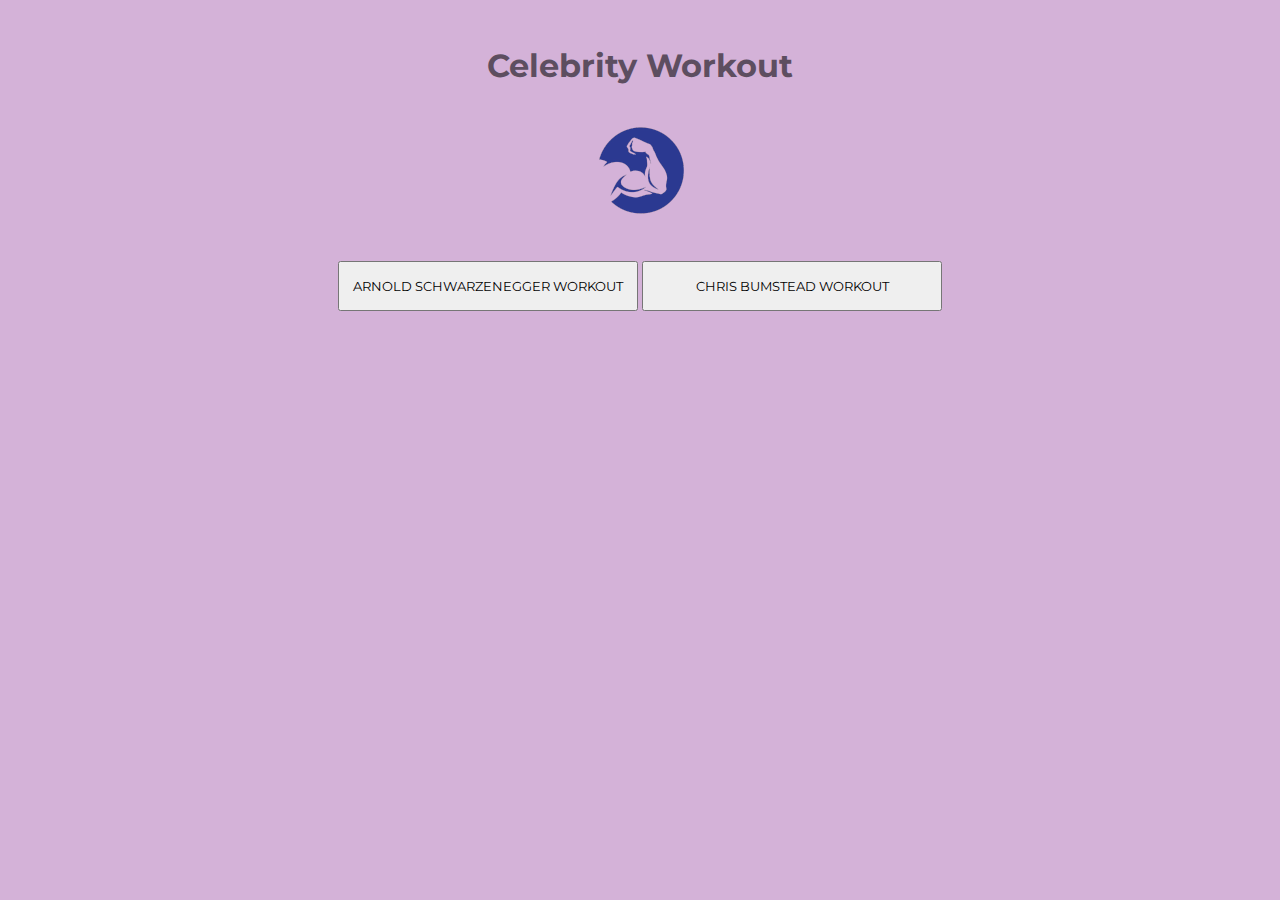
<file: index.html>
<!DOCTYPE html>
<html lang="en">
  <head>
    <meta charset="UTF-8" />
    <meta http-equiv="X-UA-Compatible" content="IE=edge" />
    <meta name="viewport" content="width=device-width, initial-scale=1.0" />
    <title>Celebrity Workout</title>
    <link rel="preconnect" href="https://fonts.googleapis.com" />
    <link rel="preconnect" href="https://fonts.gstatic.com" crossorigin />
    <link
      href="https://fonts.googleapis.com/css2?family=Montserrat&display=swap"
      rel="stylesheet"
    />
    <link rel="stylesheet" href="./css/index.css" />
    <link rel="icon" href="./assets/Logo.png" />
  </head>
  <body>
    <h1 class="title">Celebrity Workout</h1>
    <div class="img">
      <img src="./assets/Logo 2.png" />
    </div>
    <div class="buttons">
      <a href="./pages/arnold.html"
        ><button class="arnold">ARNOLD SCHWARZENEGGER WORKOUT</button></a
      >
      <a href="./pages/cbum.html">
        <button class="cbum">CHRIS BUMSTEAD WORKOUT</button>
      </a>
    </div>
  </body>
</html>
</file>
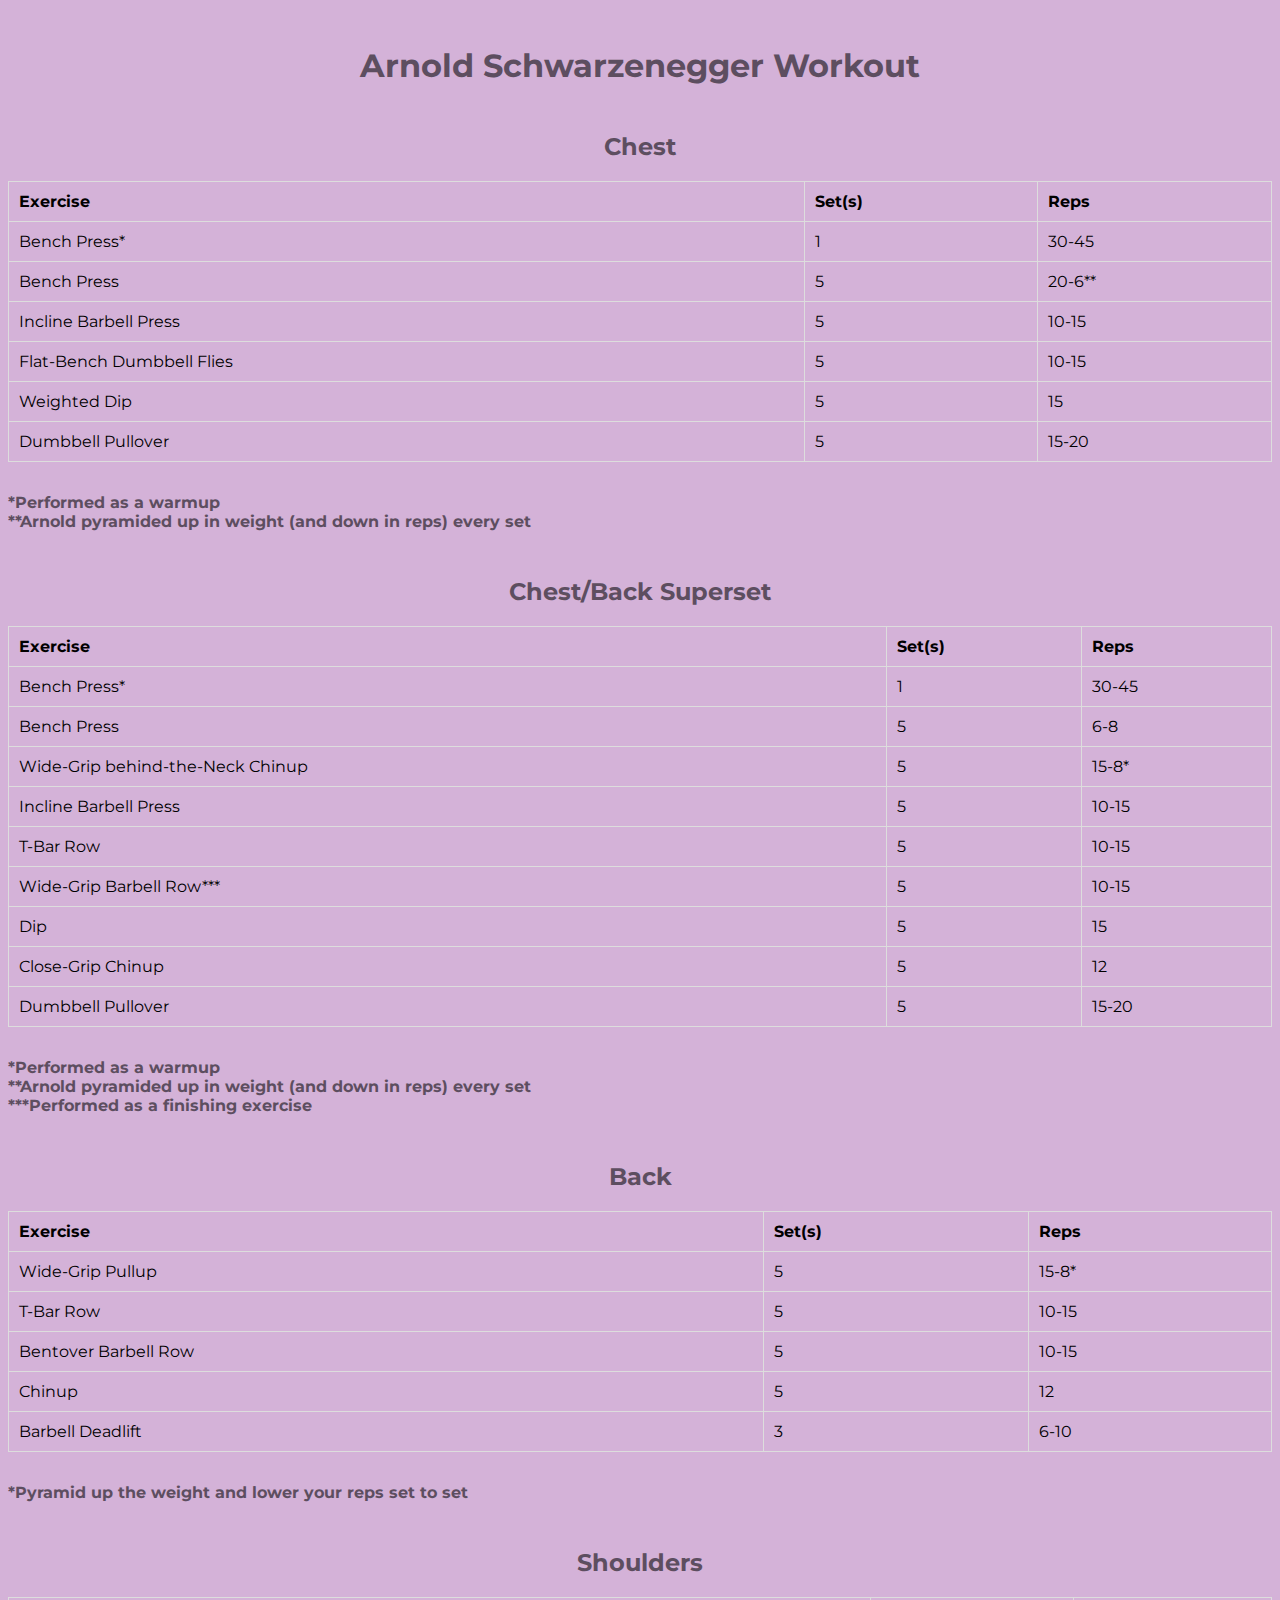
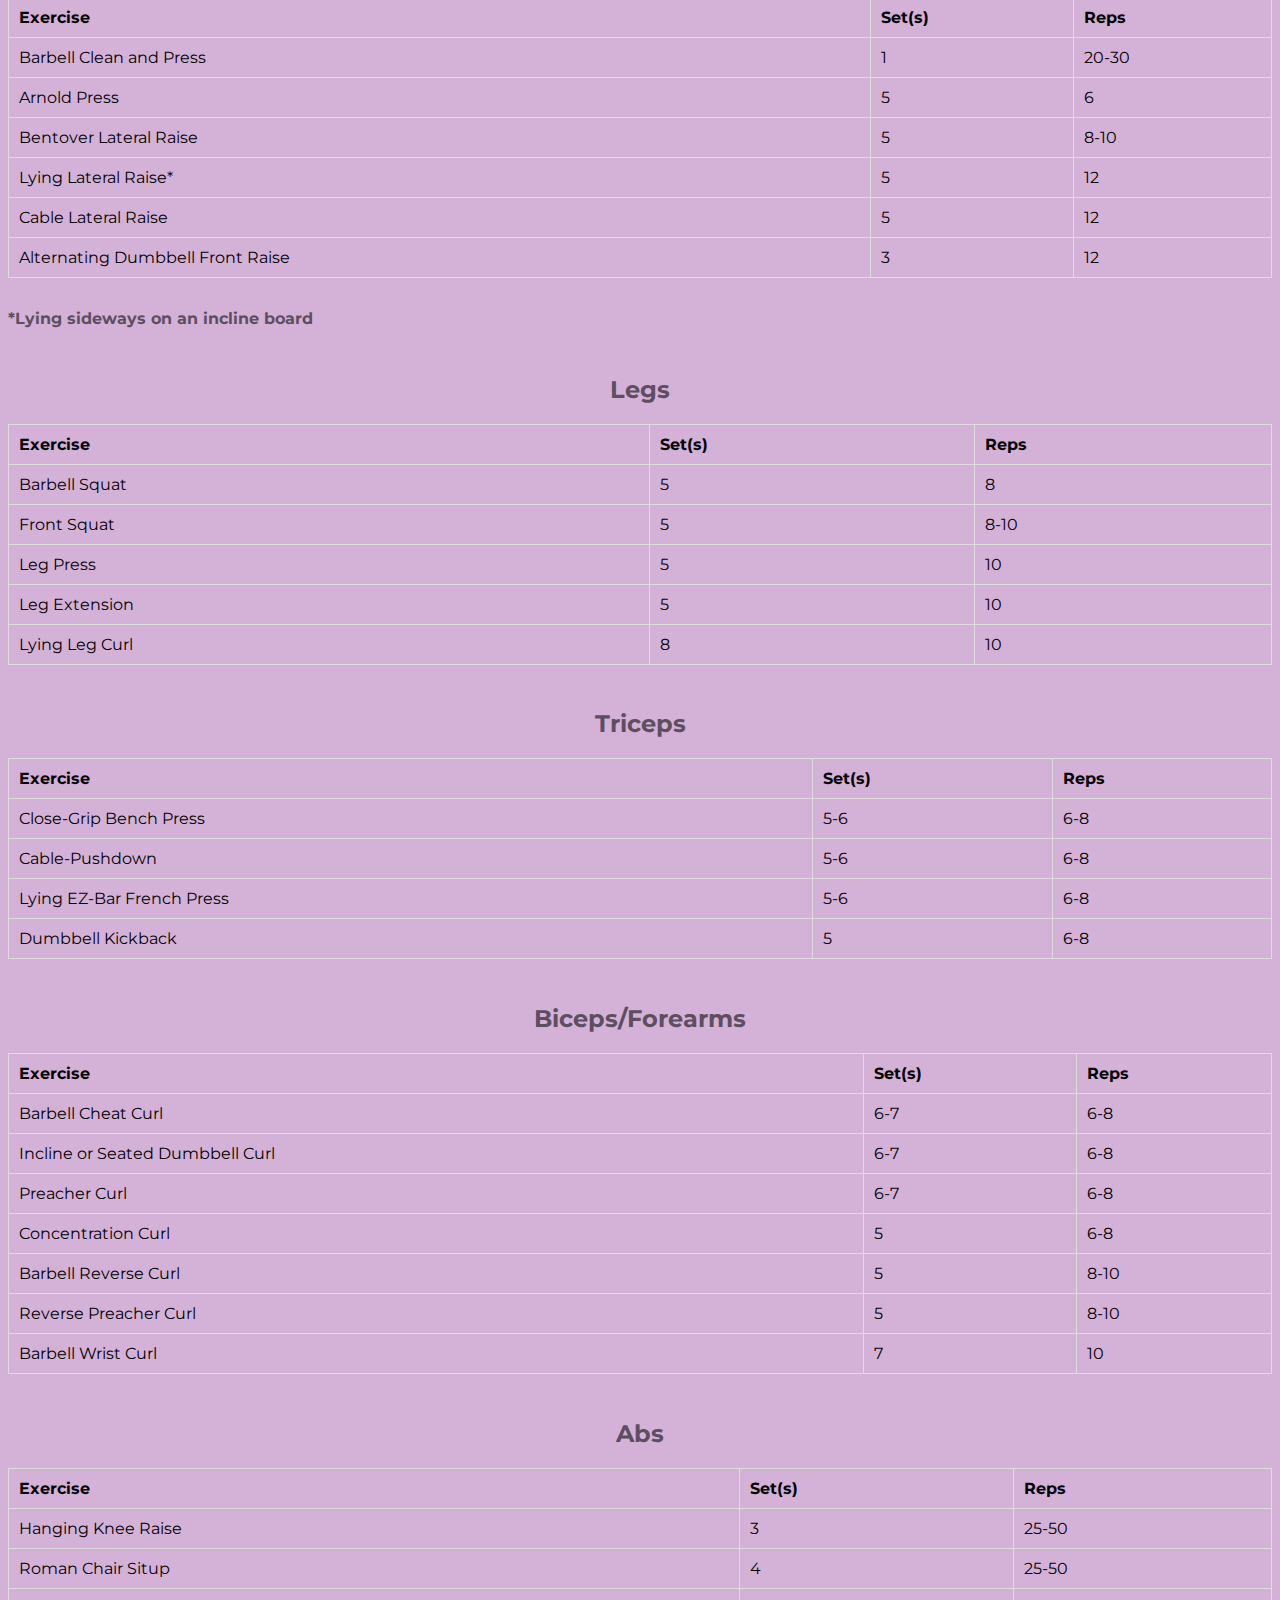
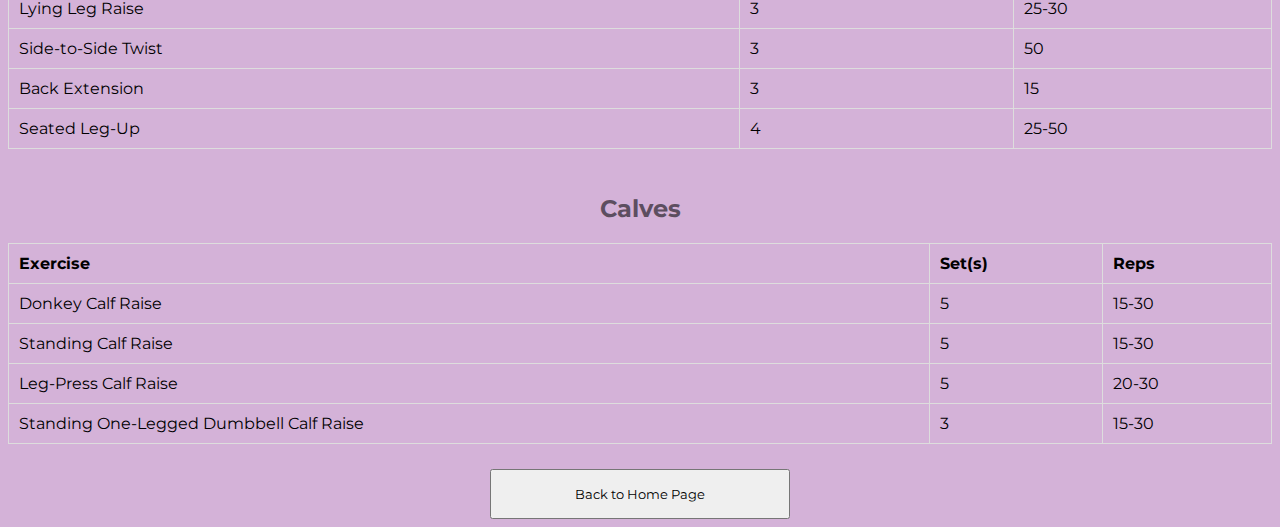
<file: pages/arnold.html>
<!DOCTYPE html>
<html lang="en">
  <head>
    <meta charset="UTF-8" />
    <meta http-equiv="X-UA-Compatible" content="IE=edge" />
    <meta name="viewport" content="width=device-width, initial-scale=1.0" />
    <title>Arnold Schwarzenegger Workout</title>
    <link rel="preconnect" href="https://fonts.googleapis.com" />
    <link rel="preconnect" href="https://fonts.gstatic.com" crossorigin />
    <link
      href="https://fonts.googleapis.com/css2?family=Montserrat&display=swap"
      rel="stylesheet"
    />
    <link rel="stylesheet" href="../css/arnold.css" />
    <link rel="icon" href="../assets/Logo.png" />
  </head>
  <body>
    <h1 class="title">Arnold Schwarzenegger Workout</h1>
    <h2 class="chest">Chest</h2>
    <table class="center">
      <tr>
        <th>Exercise</th>
        <th>Set(s)</th>
        <th>Reps</th>
      </tr>
      <tr>
        <td>Bench Press*</td>
        <td>1</td>
        <td>30-45</td>
      </tr>
      <tr>
        <td>Bench Press</td>
        <td>5</td>
        <td>20-6**</td>
      </tr>
      <tr>
        <td>Incline Barbell Press</td>
        <td>5</td>
        <td>10-15</td>
      </tr>
      <tr>
        <td>Flat-Bench Dumbbell Flies</td>
        <td>5</td>
        <td>10-15</td>
      </tr>
      <tr>
        <td>Weighted Dip</td>
        <td>5</td>
        <td>15</td>
      </tr>
      <tr>
        <td>Dumbbell Pullover</td>
        <td>5</td>
        <td>15-20</td>
      </tr>
    </table>
    <h4 class="chestconditions">
      *Performed as a warmup<br />**Arnold pyramided up in weight (and down in
      reps) every set
    </h4>
    <h2 class="chestback">Chest/Back Superset</h2>
    <table class="center">
      <tr>
        <th>Exercise</th>
        <th>Set(s)</th>
        <th>Reps</th>
      </tr>
      <tr>
        <td>Bench Press*</td>
        <td>1</td>
        <td>30-45</td>
      </tr>
      <tr>
        <td>Bench Press</td>
        <td>5</td>
        <td>6-8</td>
      </tr>
      <tr>
        <td>Wide-Grip behind-the-Neck Chinup</td>
        <td>5</td>
        <td>15-8*</td>
      </tr>
      <tr>
        <td>Incline Barbell Press</td>
        <td>5</td>
        <td>10-15</td>
      </tr>
      <tr>
        <td>T-Bar Row</td>
        <td>5</td>
        <td>10-15</td>
      </tr>
      <tr>
        <td>Wide-Grip Barbell Row***</td>
        <td>5</td>
        <td>10-15</td>
      </tr>
      <tr>
        <td>Dip</td>
        <td>5</td>
        <td>15</td>
      </tr>
      <tr>
        <td>Close-Grip Chinup</td>
        <td>5</td>
        <td>12</td>
      </tr>
      <tr>
        <td>Dumbbell Pullover</td>
        <td>5</td>
        <td>15-20</td>
      </tr>
    </table>
    <h4 class="chestbackconditions">
      *Performed as a warmup<br />**Arnold pyramided up in weight (and down in
      reps) every set<br />***Performed as a finishing exercise
    </h4>
    <h2 class="back">Back</h2>
    <table class="center">
      <tr>
        <th>Exercise</th>
        <th>Set(s)</th>
        <th>Reps</th>
      </tr>
      <tr>
        <td>Wide-Grip Pullup</td>
        <td>5</td>
        <td>15-8*</td>
      </tr>
      <tr>
        <td>T-Bar Row</td>
        <td>5</td>
        <td>10-15</td>
      </tr>
      <tr>
        <td>Bentover Barbell Row</td>
        <td>5</td>
        <td>10-15</td>
      </tr>
      <tr>
        <td>Chinup</td>
        <td>5</td>
        <td>12</td>
      </tr>
      <tr>
        <td>Barbell Deadlift</td>
        <td>3</td>
        <td>6-10</td>
      </tr>
    </table>
    <h4 class="backconditions">
      *Pyramid up the weight and lower your reps set to set
    </h4>
    <h2 class="shoulders">Shoulders</h2>
    <table class="center">
      <tr>
        <th>Exercise</th>
        <th>Set(s)</th>
        <th>Reps</th>
      </tr>
      <tr>
        <td>Barbell Clean and Press</td>
        <td>1</td>
        <td>20-30</td>
      </tr>
      <tr>
        <td>Arnold Press</td>
        <td>5</td>
        <td>6</td>
      </tr>
      <tr>
        <td>Bentover Lateral Raise</td>
        <td>5</td>
        <td>8-10</td>
      </tr>
      <tr>
        <td>Lying Lateral Raise*</td>
        <td>5</td>
        <td>12</td>
      </tr>
      <tr>
        <td>Cable Lateral Raise</td>
        <td>5</td>
        <td>12</td>
      </tr>
      <tr>
        <td>Alternating Dumbbell Front Raise</td>
        <td>3</td>
        <td>12</td>
      </tr>
    </table>
    <h4 class="shouldersconditions">*Lying sideways on an incline board</h4>
    <h2 class="legs">Legs</h2>
    <table class="center">
      <tr>
        <th>Exercise</th>
        <th>Set(s)</th>
        <th>Reps</th>
      </tr>
      <tr>
        <td>Barbell Squat</td>
        <td>5</td>
        <td>8</td>
      </tr>
      <tr>
        <td>Front Squat</td>
        <td>5</td>
        <td>8-10</td>
      </tr>
      <tr>
        <td>Leg Press</td>
        <td>5</td>
        <td>10</td>
      </tr>
      <tr>
        <td>Leg Extension</td>
        <td>5</td>
        <td>10</td>
      </tr>
      <tr>
        <td>Lying Leg Curl</td>
        <td>8</td>
        <td>10</td>
      </tr>
    </table>
    <h2 class="triceps">Triceps</h2>
    <table class="center">
      <tr>
        <th>Exercise</th>
        <th>Set(s)</th>
        <th>Reps</th>
      </tr>
      <tr>
        <td>Close-Grip Bench Press</td>
        <td>5-6</td>
        <td>6-8</td>
      </tr>
      <tr>
        <td>Cable-Pushdown</td>
        <td>5-6</td>
        <td>6-8</td>
      </tr>
      <tr>
        <td>Lying EZ-Bar French Press</td>
        <td>5-6</td>
        <td>6-8</td>
      </tr>
      <tr>
        <td>Dumbbell Kickback</td>
        <td>5</td>
        <td>6-8</td>
      </tr>
    </table>
    <h2 class="bicepsforearms">Biceps/Forearms</h2>
    <table class="center">
      <tr>
        <th>Exercise</th>
        <th>Set(s)</th>
        <th>Reps</th>
      </tr>
      <tr>
        <td>Barbell Cheat Curl</td>
        <td>6-7</td>
        <td>6-8</td>
      </tr>
      <tr>
        <td>Incline or Seated Dumbbell Curl</td>
        <td>6-7</td>
        <td>6-8</td>
      </tr>
      <tr>
        <td>Preacher Curl</td>
        <td>6-7</td>
        <td>6-8</td>
      </tr>
      <tr>
        <td>Concentration Curl</td>
        <td>5</td>
        <td>6-8</td>
      </tr>
      <tr>
        <td>Barbell Reverse Curl</td>
        <td>5</td>
        <td>8-10</td>
      </tr>
      <tr>
        <td>Reverse Preacher Curl</td>
        <td>5</td>
        <td>8-10</td>
      </tr>
      <tr>
        <td>Barbell Wrist Curl</td>
        <td>7</td>
        <td>10</td>
      </tr>
    </table>
    <h2 class="abs">Abs</h2>
    <table class="center">
      <tr>
        <th>Exercise</th>
        <th>Set(s)</th>
        <th>Reps</th>
      </tr>
      <tr>
        <td>Hanging Knee Raise</td>
        <td>3</td>
        <td>25-50</td>
      </tr>
      <tr>
        <td>Roman Chair Situp</td>
        <td>4</td>
        <td>25-50</td>
      </tr>
      <tr>
        <td>Lying Leg Raise</td>
        <td>3</td>
        <td>25-30</td>
      </tr>
      <tr>
        <td>Side-to-Side Twist</td>
        <td>3</td>
        <td>50</td>
      </tr>
      <tr>
        <td>Back Extension</td>
        <td>3</td>
        <td>15</td>
      </tr>
      <tr>
        <td>Seated Leg-Up</td>
        <td>4</td>
        <td>25-50</td>
      </tr>
    </table>
    <h2 class="calves">Calves</h2>
    <table class="center">
      <tr>
        <th>Exercise</th>
        <th>Set(s)</th>
        <th>Reps</th>
      </tr>
      <tr>
        <td>Donkey Calf Raise</td>
        <td>5</td>
        <td>15-30</td>
      </tr>
      <tr>
        <td>Standing Calf Raise</td>
        <td>5</td>
        <td>15-30</td>
      </tr>
      <tr>
        <td>Leg-Press Calf Raise</td>
        <td>5</td>
        <td>20-30</td>
      </tr>
      <tr>
        <td>Standing One-Legged Dumbbell Calf Raise</td>
        <td>3</td>
        <td>15-30</td>
      </tr>
    </table>
    <div class="backbutton">
      <a href="../index.html"><button>Back to Home Page</button></a>
    </div>
  </body>
</html>
</file>
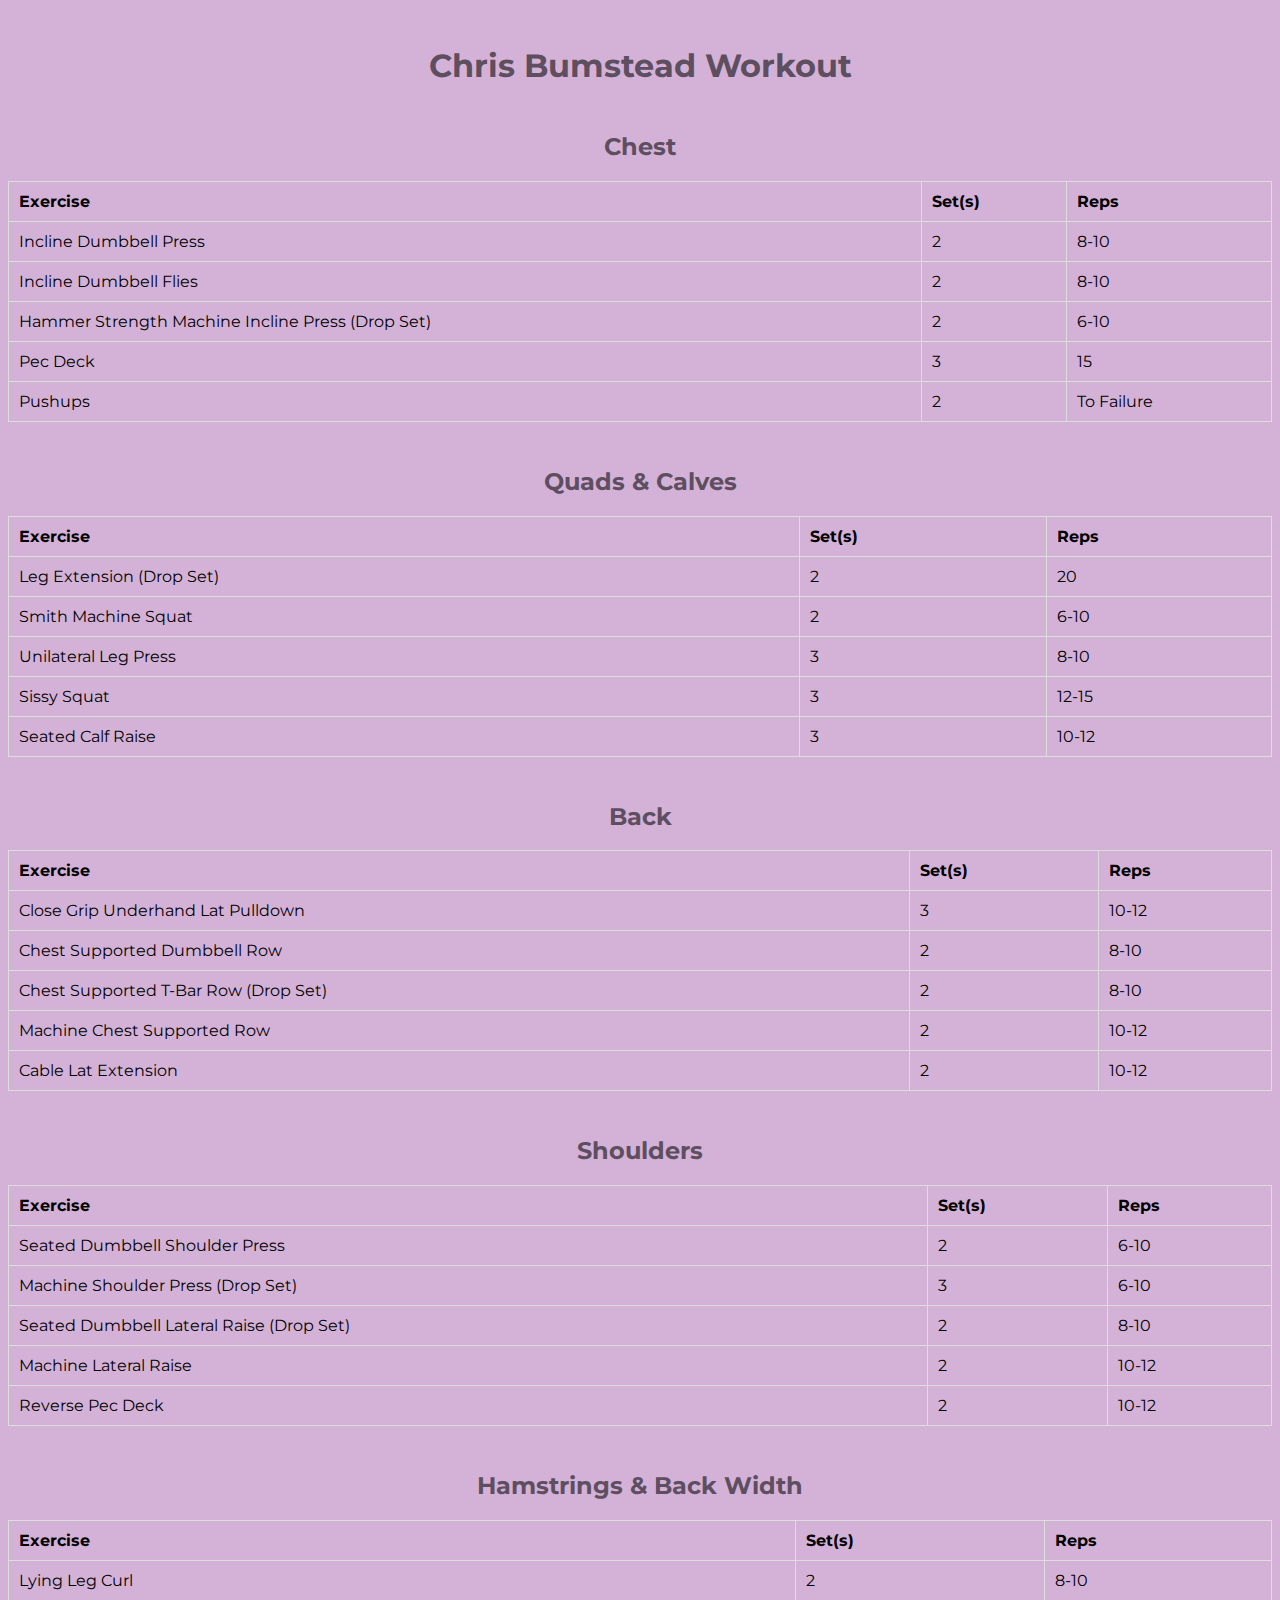
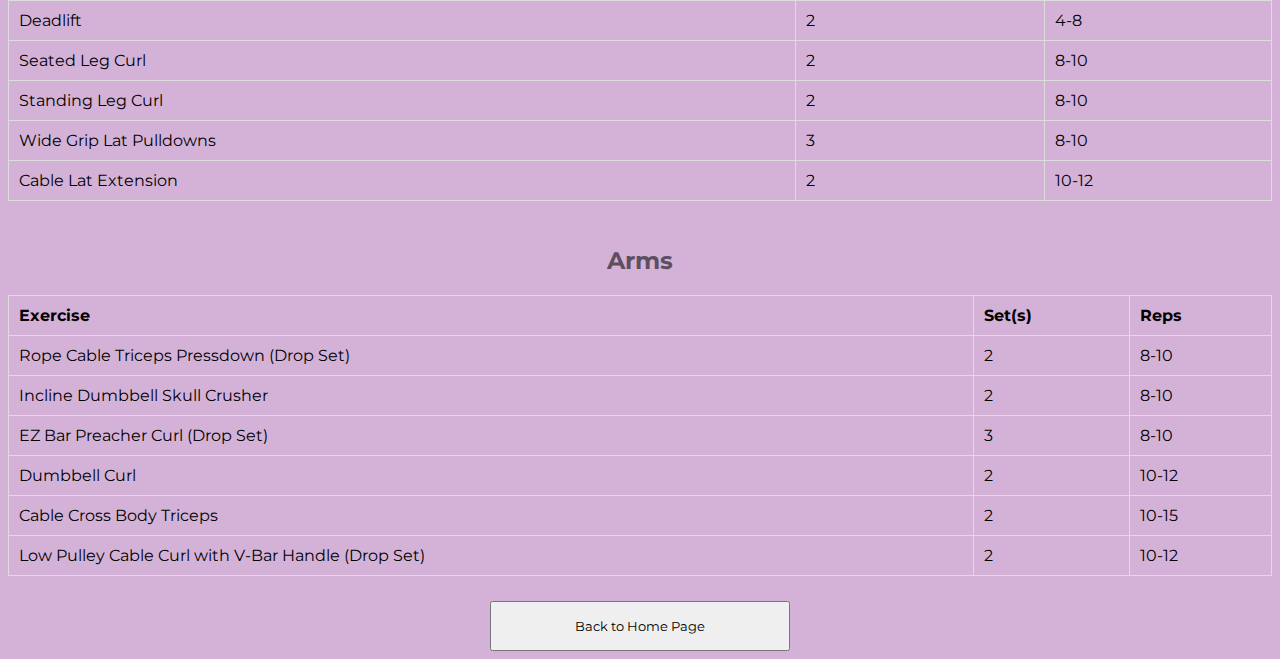
<file: pages/cbum.html>
<!DOCTYPE html>
<html lang="en">
  <head>
    <meta charset="UTF-8" />
    <meta http-equiv="X-UA-Compatible" content="IE=edge" />
    <meta name="viewport" content="width=device-width, initial-scale=1.0" />
    <title>Chris Bumstead Workout</title>
    <link rel="preconnect" href="https://fonts.googleapis.com" />
    <link rel="preconnect" href="https://fonts.gstatic.com" crossorigin />
    <link
      href="https://fonts.googleapis.com/css2?family=Montserrat&display=swap"
      rel="stylesheet"
    />
    <link rel="stylesheet" href="../css/cbum.css" />
    <link rel="icon" href="../assets/Logo.png" />
  </head>
  <body>
    <h1 class="title">Chris Bumstead Workout</h1>
    <h2 class="chest">Chest</h2>
    <table class="center">
      <tr>
        <th>Exercise</th>
        <th>Set(s)</th>
        <th>Reps</th>
      </tr>
      <tr>
        <td>Incline Dumbbell Press</td>
        <td>2</td>
        <td>8-10</td>
      </tr>
      <tr>
        <td>Incline Dumbbell Flies</td>
        <td>2</td>
        <td>8-10</td>
      </tr>
      <tr>
        <td>Hammer Strength Machine Incline Press (Drop Set)</td>
        <td>2</td>
        <td>6-10</td>
      </tr>
      <tr>
        <td>Pec Deck</td>
        <td>3</td>
        <td>15</td>
      </tr>
      <tr>
        <td>Pushups</td>
        <td>2</td>
        <td>To Failure</td>
      </tr>
    </table>
    <h2 class="quadscalves">Quads & Calves</h2>
    <table class="center">
      <tr>
        <th>Exercise</th>
        <th>Set(s)</th>
        <th>Reps</th>
      </tr>
      <tr>
        <td>Leg Extension (Drop Set)</td>
        <td>2</td>
        <td>20</td>
      </tr>
      <tr>
        <td>Smith Machine Squat</td>
        <td>2</td>
        <td>6-10</td>
      </tr>
      <tr>
        <td>Unilateral Leg Press</td>
        <td>3</td>
        <td>8-10</td>
      </tr>
      <tr>
        <td>Sissy Squat</td>
        <td>3</td>
        <td>12-15</td>
      </tr>
      <tr>
        <td>Seated Calf Raise</td>
        <td>3</td>
        <td>10-12</td>
      </tr>
    </table>
    <h2 class="back">Back</h2>
    <table class="center">
      <tr>
        <th>Exercise</th>
        <th>Set(s)</th>
        <th>Reps</th>
      </tr>
      <tr>
        <td>Close Grip Underhand Lat Pulldown</td>
        <td>3</td>
        <td>10-12</td>
      </tr>
      <tr>
        <td>Chest Supported Dumbbell Row</td>
        <td>2</td>
        <td>8-10</td>
      </tr>
      <tr>
        <td>Chest Supported T-Bar Row (Drop Set)</td>
        <td>2</td>
        <td>8-10</td>
      </tr>
      <tr>
        <td>Machine Chest Supported Row</td>
        <td>2</td>
        <td>10-12</td>
      </tr>
      <tr>
        <td>Cable Lat Extension</td>
        <td>2</td>
        <td>10-12</td>
      </tr>
    </table>
    <h2 class="shoulders">Shoulders</h2>
    <table class="center">
      <tr>
        <th>Exercise</th>
        <th>Set(s)</th>
        <th>Reps</th>
      </tr>
      <tr>
        <td>Seated Dumbbell Shoulder Press</td>
        <td>2</td>
        <td>6-10</td>
      </tr>
      <tr>
        <td>Machine Shoulder Press (Drop Set)</td>
        <td>3</td>
        <td>6-10</td>
      </tr>
      <tr>
        <td>Seated Dumbbell Lateral Raise (Drop Set)</td>
        <td>2</td>
        <td>8-10</td>
      </tr>
      <tr>
        <td>Machine Lateral Raise</td>
        <td>2</td>
        <td>10-12</td>
      </tr>
      <tr>
        <td>Reverse Pec Deck</td>
        <td>2</td>
        <td>10-12</td>
      </tr>
    </table>
    <h2 class="hamstringsbackwidth">Hamstrings & Back Width</h2>
    <table class="center">
      <tr>
        <th>Exercise</th>
        <th>Set(s)</th>
        <th>Reps</th>
      </tr>
      <tr>
        <td>Lying Leg Curl</td>
        <td>2</td>
        <td>8-10</td>
      </tr>
      <tr>
        <td>Deadlift</td>
        <td>2</td>
        <td>4-8</td>
      </tr>
      <tr>
        <td>Seated Leg Curl</td>
        <td>2</td>
        <td>8-10</td>
      </tr>
      <tr>
        <td>Standing Leg Curl</td>
        <td>2</td>
        <td>8-10</td>
      </tr>
      <tr>
        <td>Wide Grip Lat Pulldowns</td>
        <td>3</td>
        <td>8-10</td>
      </tr>
      <tr>
        <td>Cable Lat Extension</td>
        <td>2</td>
        <td>10-12</td>
      </tr>
    </table>
    <h2 class="arms">Arms</h2>
    <table class="center">
      <tr>
        <th>Exercise</th>
        <th>Set(s)</th>
        <th>Reps</th>
      </tr>
      <tr>
        <td>Rope Cable Triceps Pressdown (Drop Set)</td>
        <td>2</td>
        <td>8-10</td>
      </tr>
      <tr>
        <td>Incline Dumbbell Skull Crusher</td>
        <td>2</td>
        <td>8-10</td>
      </tr>
      <tr>
        <td>EZ Bar Preacher Curl (Drop Set)</td>
        <td>3</td>
        <td>8-10</td>
      </tr>
      <tr>
        <td>Dumbbell Curl</td>
        <td>2</td>
        <td>10-12</td>
      </tr>
      <tr>
        <td>Cable Cross Body Triceps</td>
        <td>2</td>
        <td>10-15</td>
      </tr>
      <tr>
        <td>Low Pulley Cable Curl with V-Bar Handle (Drop Set)</td>
        <td>2</td>
        <td>10-12</td>
      </tr>
    </table>
    <div class="backbutton">
      <a href="../index.html"><button>Back to Home Page</button></a>
    </div>
  </body>
</html>
</file>
<file: css/index.css>
body {
  background-color: #d4b2d8;
  font-family: "Montserrat", sans-serif;
}

h1.title {
  padding-top: 25px;
  text-align: center;
  color: #5d4e60;
}

div.img {
  text-align: center;
}

div.buttons {
  padding-top: 25px;
  text-align: center;
}

button {
  font-family: "Montserrat", sans-serif;
  height: 50px;
  width: 300px;
}
</file>
<file: css/arnold.css>
body {
  background-color: #d4b2d8;
  font-family: "Montserrat", sans-serif;
}

h1.title {
  padding-top: 25px;
  text-align: center;
  color: #5d4e60;
}

h2.chest {
  padding-top: 25px;
  text-align: center;
  color: #5d4e60;
}

table.center {
  margin-left: auto;
  margin-right: auto;
  border-collapse: collapse;
  width: 100%;
}

td,
th {
  border: 1px solid #dddddd;
  text-align: left;
  padding: 10px;
}

h4.chestconditions {
  padding-top: 10px;
  text-align: left;
  color: #5d4e60;
}

h2.chestback {
  padding-top: 25px;
  text-align: center;
  color: #5d4e60;
}

h4.chestbackconditions {
  padding-top: 10px;
  text-align: left;
  color: #5d4e60;
}

h2.back {
  padding-top: 25px;
  text-align: center;
  color: #5d4e60;
}

h4.backconditions {
  padding-top: 10px;
  text-align: left;
  color: #5d4e60;
}

h2.shoulders {
  padding-top: 25px;
  text-align: center;
  color: #5d4e60;
}

h4.shouldersconditions {
  padding-top: 10px;
  text-align: left;
  color: #5d4e60;
}

h2.legs {
  padding-top: 25px;
  text-align: center;
  color: #5d4e60;
}

h2.triceps {
  padding-top: 25px;
  text-align: center;
  color: #5d4e60;
}

h2.bicepsforearms {
  padding-top: 25px;
  text-align: center;
  color: #5d4e60;
}

h2.abs {
  padding-top: 25px;
  text-align: center;
  color: #5d4e60;
}

h2.calves {
  padding-top: 25px;
  text-align: center;
  color: #5d4e60;
}

div.backbutton {
  padding-top: 25px;
  text-align: center;
}

button {
  font-family: "Montserrat", sans-serif;
  height: 50px;
  width: 300px;
}
</file>
<file: css/cbum.css>
body {
  background-color: #d4b2d8;
  font-family: "Montserrat", sans-serif;
}

h1.title {
  padding-top: 25px;
  text-align: center;
  color: #5d4e60;
}

h2.chest {
  padding-top: 25px;
  text-align: center;
  color: #5d4e60;
}

table.center {
  margin-left: auto;
  margin-right: auto;
  border-collapse: collapse;
  width: 100%;
}

td,
th {
  border: 1px solid #dddddd;
  text-align: left;
  padding: 10px;
}

h2.quadscalves {
  padding-top: 25px;
  text-align: center;
  color: #5d4e60;
}

h2.back {
  padding-top: 25px;
  text-align: center;
  color: #5d4e60;
}

h2.shoulders {
  padding-top: 25px;
  text-align: center;
  color: #5d4e60;
}

h2.hamstringsbackwidth {
  padding-top: 25px;
  text-align: center;
  color: #5d4e60;
}

h2.arms {
  padding-top: 25px;
  text-align: center;
  color: #5d4e60;
}

div.backbutton {
  padding-top: 25px;
  text-align: center;
}

button {
  font-family: "Montserrat", sans-serif;
  height: 50px;
  width: 300px;
}
</file>
